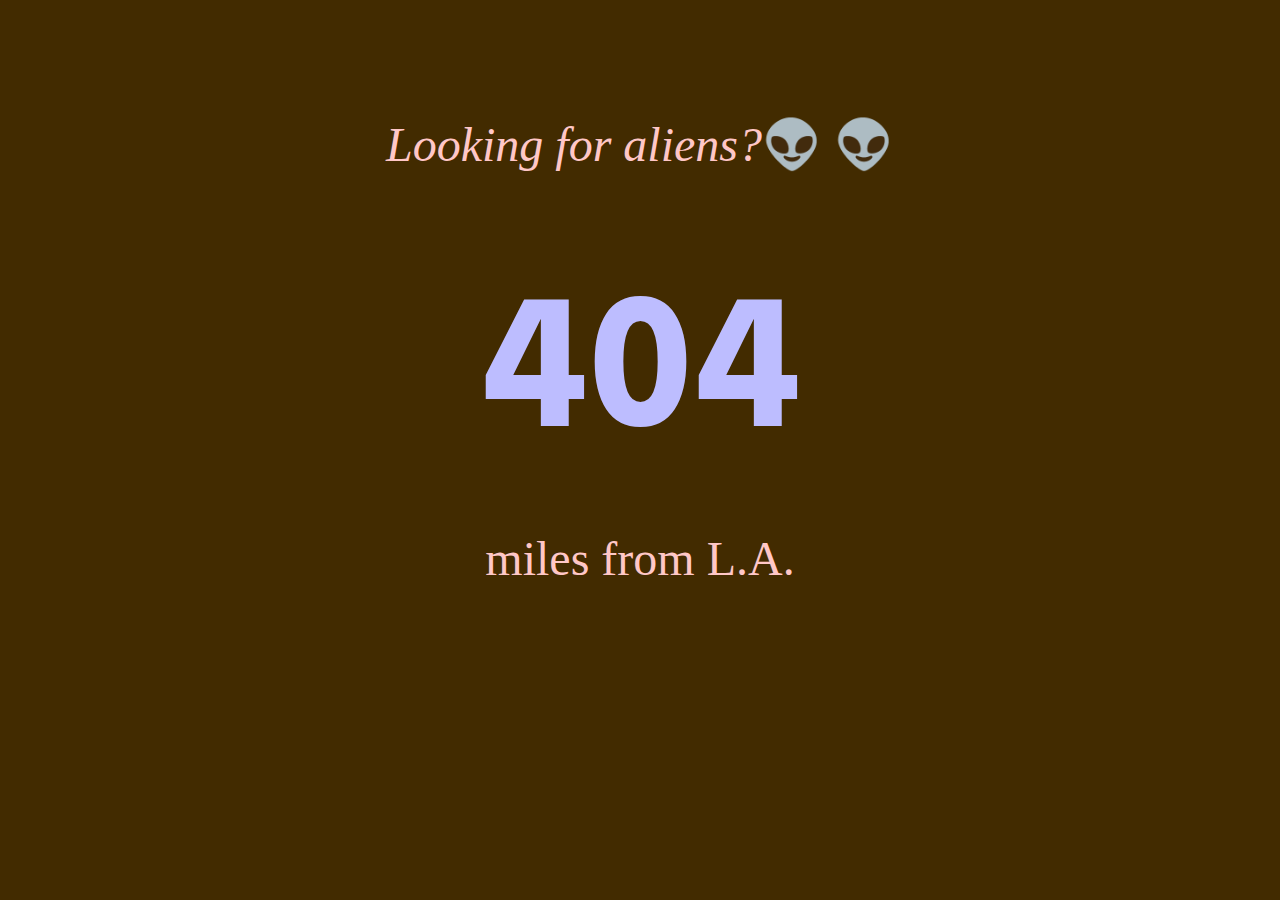
<file: page404.html>
<!Doctype html>
<html lang="en">

<head>
    <meta name="viewport" content="width=device-width,initial-scale=1">
    <meta name="theme-color" content="#754C00">
    <link href="https://fonts.googleapis.com/css?family=Hind" rel="stylesheet">
    <title>404 page</title>
    <style>
        body {
            padding-top: 60px;
            background-color: #422B00;
            color: #FFC7C7;
            text-align: center;
            font-size: 1.5em;
        }

        p {
            margin-bottom: 50px;
        }
        
        .alien {
            color: #BFBFBF;
        }

        .fof {
            font-size: 2.5em;
            font-family: 'Hind', cursive;
            color:#BDBDFF;
        }

        @media screen and (min-width: 340px) and (max-width: 599px) {
            body {
                 font-size: 2em;
            }

            .fof {
                 font-size: 3em;
            }
        }

        @media screen and (min-width: 600px) {
            body {
                 font-size: 3em;
            }

            .fof {
                 font-size: 4em;
            }
        }
    </style>
</head>
<body>
    <main role="main">
        <p><i>Looking for aliens?</i><span class="alien">&#128125; &#128125;</span></p>
        <p><span class="fof"><strong>404</strong></span> <br>miles from L.A.</p>
    </main>
</body>

</html>
</file>
